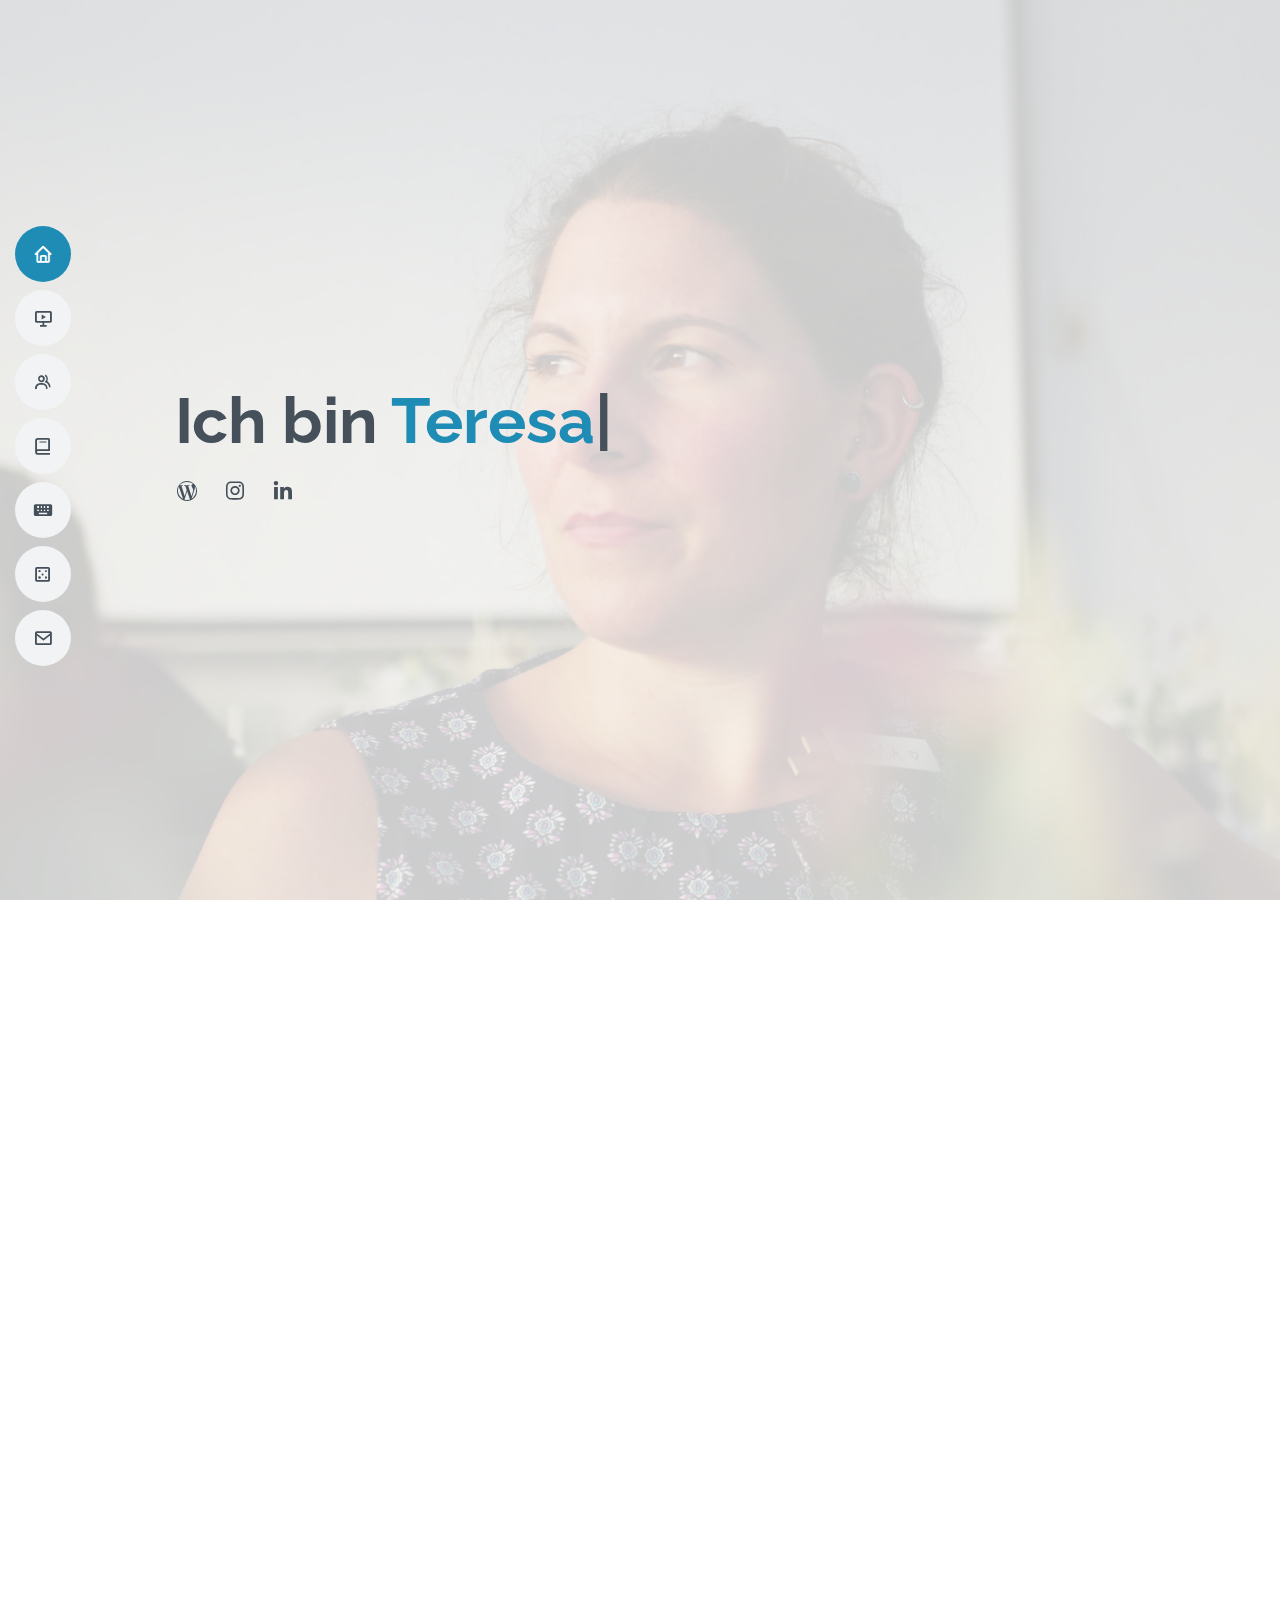
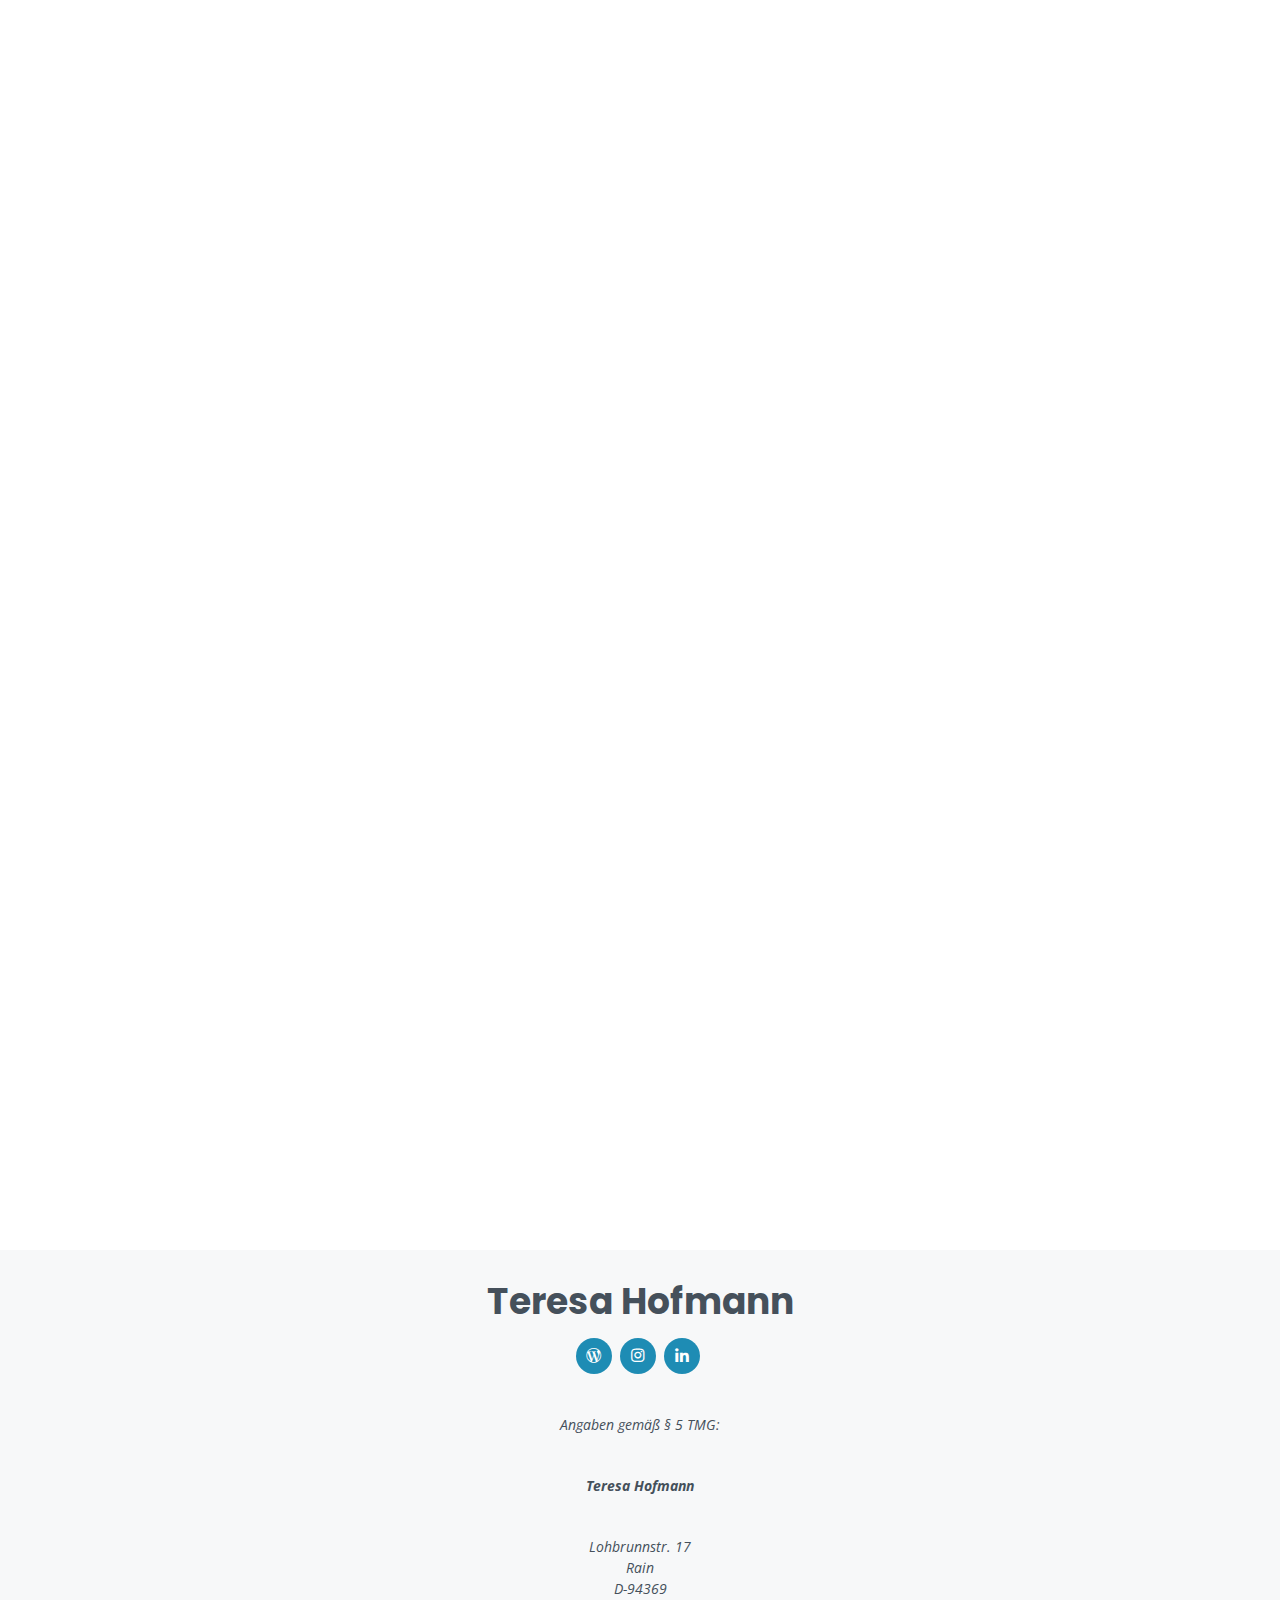
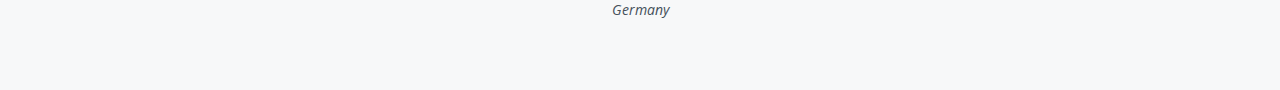
<file: src/index.html>
<!DOCTYPE html>
<html lang="de">

<head>
    <title>Teresa Hofmann</title>

    <meta charset="utf-8">
    <meta http-equiv="Content-Type" content="text/html; charset=utf-8"/>
    <meta name="viewport" content="width=device-width, initial-scale=1.0">
    <meta content="Teresa Hofmann - Portfolio" name="descriptions">
    <meta content="Teresa, Hofmann, Portfolio" name="keywords">

    <link href="assets/img/favicon.png" rel="icon">
    <link href="assets/img/apple-touch-icon.png" rel="apple-touch-icon">
    <link
            href="https://fonts.googleapis.com/css?family=Open+Sans:300,300i,400,400i,600,600i,700,700i|Raleway:300,300i,400,400i,500,500i,600,600i,700,700i|Poppins:300,300i,400,400i,500,500i,600,600i,700,700i"
            rel="stylesheet">
    <link href="assets/vendor/bootstrap/css/bootstrap.min.css" rel="stylesheet">
    <link href="assets/vendor/icofont/icofont.min.css" rel="stylesheet">
    <link href="assets/vendor/boxicons/css/boxicons.min.css" rel="stylesheet">
    <link href="assets/vendor/aos/aos.css" rel="stylesheet">
    <link href="assets/css/style.css" rel="stylesheet">
    <script async defer data-domain="teresa-hofmann.org" src="https://plausible.io/js/plausible.outbound-links.js"></script>
</head>

<body>
<button type="button" class="mobile-nav-toggle d-xl-none"><i class="icofont-navigation-menu"></i></button>
<header id="header" class="d-flex flex-column justify-content-center">
    <nav class="nav-menu">
        <ul>
            <li class="active"><a href="#hero"><i class="bx bx-home"></i> <span>Ich bin</span></a></li>
            <li><a href="#pr-expert"><i class="bx bx-slideshow"></i> <span>PR Expertin</span></a></li>
            <li><a href="#coaching"><i class="bx bx-group"></i> <span>Coach</span></a></li>
            <li><a href="#author"><i class="bx bx-book"></i> <span>Autorin</span></a></li>
            <li><a href="#blogger"><i class="bx bxs-keyboard"></i> <span>Bloggerin</span></a></li>
            <li><a href="#thinker"><i class="bx bx-dice-5"></i> <span>Freigeist</span></a></li>
            <li><a href="#contact"><i class="bx bx-envelope"></i> <span>Erreichbar</span></a></li>
        </ul>
    </nav>
</header>

<section id="hero" class="d-flex flex-column justify-content-center">
    <div class="container" data-aos="zoom-in" data-aos-delay="100">
        <h1>Ich bin <span class="typed typed-highlight"
                          data-typed-items="Teresa,Coach,Freigeist,PR Expertin,Autorin,Bloggerin"></span></h1>
        <div class="social-links">
            <a href="https://heimatbrief.wordpress.com" class="wordpress"><i class="bx bxl-wordpress"></i></a>
            <a href="https://www.instagram.com/heimatbrief/" class="instagram"><i class="bx bxl-instagram"></i></a>
            <a href="https://www.linkedin.com/in/teresa-hofmann-b968745b/" class="linkedin"><i
                    class="bx bxl-linkedin"></i></a>
        </div>
    </div>
</section>

<main id="main">
    <!-- ======= PR Expert Section ======= -->
    <section id="pr-expert" class="pr-expert">
        <div class="container" data-aos="fade-up">
            <div class="section-title">
                <h2>PR Expertin</h2>
                <h5>
                    Angefangen in 2011 kann ich mittlerweile auf zehn Jahre Berufserfahrung in der PR und
                    Öffentlichkeitsarbeit zurückblicken.
                    Geprägt durch hands-on Mentalität in einer mittelständischen Agentur konnte ich verschiedenste
                    Eindrücke gewinnen und mehrere Sparten kennenlernen.
                    Dabei habe ich bereits mit Hotels sowie ganzen Destinationen zusammengearbeitet und versuche dabei
                    immer, kreative und dennoch praktikable Lösungen zu erarbeiten.
                </h5>
            </div>
            <div class="row">
                <div class="col-lg-4 col-md-6 d-flex align-items-stretch" data-aos="zoom-in" data-aos-delay="100">
                    <div class="icon-box iconbox-teal">
                        <div class="icon">
                            <svg width="100" height="100" viewBox="0 0 600 600" xmlns="http://www.w3.org/2000/svg">
                                <path stroke="none" stroke-width="0" fill="#f5f5f5"
                                      d="M300,521.0016835830174C376.1290562159157,517.8887921683347,466.0731472004068,529.7835943286574,510.70327084640275,468.03025145048787C554.3714126377745,407.6079735673963,508.03601936045806,328.9844924480964,491.2728898941984,256.3432110539036C474.5976632858925,184.082847569629,479.9380746630129,96.60480741107993,416.23090153303,58.64404602377083C348.86323505073057,18.502131276798302,261.93793281208167,40.57373210992963,193.5410806939664,78.93577620505333C130.42746243093433,114.334589627462,98.30271207620316,179.96522072025542,76.75703585869454,249.04625023123273C51.97151888228291,328.5150500222984,13.704378332031375,421.85034740162234,66.52175969318436,486.19268352777647C119.04800174914682,550.1803526380478,217.28368757567262,524.383925680826,300,521.0016835830174">
                                </path>
                            </svg>
                            <i class="bx bxs-keyboard"></i>
                        </div>
                        <h4>Online Kommunikation / Social Media</h4>
                        <p>
                            Ich unterstütze Sie gerne mit meinem Erfahrungsschatz bei Konzeption, Kampagnenentwicklung,
                            Social Media und Contententwicklung
                        </p>
                    </div>
                </div>

                <div class="col-lg-4 col-md-6 d-flex align-items-stretch mt-4 mt-md-0" data-aos="zoom-in"
                     data-aos-delay="200">
                    <div class="icon-box iconbox-yellow">
                        <div class="icon">
                            <svg width="100" height="100" viewBox="0 0 600 600" xmlns="http://www.w3.org/2000/svg">
                                <path stroke="none" stroke-width="0" fill="#f5f5f5"
                                      d="M300,582.0697525312426C382.5290701553225,586.8405444964366,449.9789794690241,525.3245884688669,502.5850820975895,461.55621195738473C556.606425686781,396.0723002908107,615.8543463187945,314.28637112970534,586.6730223649479,234.56875336149918C558.9533121215079,158.8439757836574,454.9685369536778,164.00468322053177,381.49747125262974,130.76875717737553C312.15926192815925,99.40240125094834,248.97055460311594,18.661163978235184,179.8680185752513,50.54337015887873C110.5421016452524,82.52863877960104,119.82277516462835,180.83849132639028,109.12597500060166,256.43424936330496C100.08760227029461,320.3096726198365,92.17705696193138,384.0621239912766,124.79988738764834,439.7174275375508C164.83382741302287,508.01625554203684,220.96474134820875,577.5009287672846,300,582.0697525312426">
                                </path>
                            </svg>
                            <i class="bx bx-chat"></i>
                        </div>
                        <h4>PR / Presse- und Öffentlichkeitsarbeit</h4>
                        <p>
                            Durch meine langjährige Erfahrung kann ich auf ein weitreichendes Netzwerk zu den Themen
                            Pressemeldungen, Medienkooperationen, Social Media sowie Pressereisen zurückgreifen, um Sie
                            bei der Umsetzung Ihrer Ziele voranzubringen
                        </p>
                    </div>
                </div>

                <div class="col-lg-4 col-md-6 d-flex align-items-stretch mt-4 mt-lg-0" data-aos="zoom-in"
                     data-aos-delay="300">
                    <div class="icon-box iconbox-red">
                        <div class="icon">
                            <svg width="100" height="100" viewBox="0 0 600 600" xmlns="http://www.w3.org/2000/svg">
                                <path stroke="none" stroke-width="0" fill="#f5f5f5"
                                      d="M300,541.5067337569781C382.14930387511276,545.0595476570109,479.8736841581634,548.3450877840088,526.4010558755058,480.5488172755941C571.5218469581645,414.80211281144784,517.5187510058486,332.0715597781072,496.52539010469104,255.14436215662573C477.37192572678356,184.95920475031193,473.57363656557914,105.61284051026155,413.0603344069578,65.22779650032875C343.27470386102294,18.654635553484475,251.2091493199835,5.337323636656869,175.0934190732945,40.62881213300186C97.87086631185822,76.43348514350839,51.98124368387456,156.15599469081315,36.44837278890362,239.84606092416172C21.716077023791087,319.22268207091537,43.775223500013084,401.1760424656574,96.891909868211,461.97329694683043C147.22146801428983,519.5804099606455,223.5754009179313,538.201503339737,300,541.5067337569781">
                                </path>
                            </svg>
                            <i class="bx bxs-calendar"></i>
                        </div>
                        <h4>Events</h4>
                        <p>
                            Mein Portfolio umfasst Strategiemeetings, Workshops, Messen, Roadshows, sowie
                            Pressereisen &dash; angepasst und abgestimmt auf die jeweiligen Anforderungen
                        </p>
                    </div>
                </div>
            </div>
        </div>
    </section>

    <!-- ======= Coach Section ======= -->
    <section id="coaching" class="coaching">
        <div class="container" data-aos="fade-up">

            <div class="section-title">
                <h2>Coach</h2>
                <h5>
                    Als zertifizierte Beraterin zu interner Kommunikation und Change liebe ich die Herausforderung.
                    Kommunikation ist ein mächtiges Werkzeug, wenn es darum geht, ein gemeinsames Ziel zu verfolgen.
                    Gerade in Zeiten des Umbruchs ist sie der Schlüssel, um Unmut zu vermeiden und Lust auf Veränderung
                    zu wecken!
                </h5>
            </div>

            <div class="row">
                <div class="col-lg-4 col-md-6 d-flex align-items-stretch" data-aos="zoom-in" data-aos-delay="100">
                    <div class="icon-box iconbox-blue">
                        <div class="icon">
                            <svg width="100" height="100" viewBox="0 0 600 600" xmlns="http://www.w3.org/2000/svg">
                                <path stroke="none" stroke-width="0" fill="#f5f5f5"
                                      d="M300,521.0016835830174C376.1290562159157,517.8887921683347,466.0731472004068,529.7835943286574,510.70327084640275,468.03025145048787C554.3714126377745,407.6079735673963,508.03601936045806,328.9844924480964,491.2728898941984,256.3432110539036C474.5976632858925,184.082847569629,479.9380746630129,96.60480741107993,416.23090153303,58.64404602377083C348.86323505073057,18.502131276798302,261.93793281208167,40.57373210992963,193.5410806939664,78.93577620505333C130.42746243093433,114.334589627462,98.30271207620316,179.96522072025542,76.75703585869454,249.04625023123273C51.97151888228291,328.5150500222984,13.704378332031375,421.85034740162234,66.52175969318436,486.19268352777647C119.04800174914682,550.1803526380478,217.28368757567262,524.383925680826,300,521.0016835830174">
                                </path>
                            </svg>
                            <i class="bx bx-edit-alt"></i>
                        </div>
                        <h4>Entwicklung und Konzeption</h4>
                        <p>Ich unterstütze Sie bei der Ausrichtung Ihrer Unternehmenskultur sowie der Erarbeitung
                            klarer Konzepte für interne Kommunikation</p>
                    </div>
                </div>

                <div class="col-lg-4 col-md-6 d-flex align-items-stretch mt-4 mt-md-0" data-aos="zoom-in"
                     data-aos-delay="200">
                    <div class="icon-box iconbox-orange ">
                        <div class="icon">
                            <svg width="100" height="100" viewBox="0 0 600 600" xmlns="http://www.w3.org/2000/svg">
                                <path stroke="none" stroke-width="0" fill="#f5f5f5"
                                      d="M300,582.0697525312426C382.5290701553225,586.8405444964366,449.9789794690241,525.3245884688669,502.5850820975895,461.55621195738473C556.606425686781,396.0723002908107,615.8543463187945,314.28637112970534,586.6730223649479,234.56875336149918C558.9533121215079,158.8439757836574,454.9685369536778,164.00468322053177,381.49747125262974,130.76875717737553C312.15926192815925,99.40240125094834,248.97055460311594,18.661163978235184,179.8680185752513,50.54337015887873C110.5421016452524,82.52863877960104,119.82277516462835,180.83849132639028,109.12597500060166,256.43424936330496C100.08760227029461,320.3096726198365,92.17705696193138,384.0621239912766,124.79988738764834,439.7174275375508C164.83382741302287,508.01625554203684,220.96474134820875,577.5009287672846,300,582.0697525312426">
                                </path>
                            </svg>
                            <i class="bx bx-chat"></i>
                        </div>
                        <h4>Change Management</h4>
                        <p>Veränderung braucht Kommunikation. Ich begleite Ihren Change Prozess mit einem systemischen
                            Ansatz über alle Unternehmensbereiche hinweg</p>
                    </div>
                </div>

                <div class="col-lg-4 col-md-6 d-flex align-items-stretch mt-4 mt-lg-0" data-aos="zoom-in"
                     data-aos-delay="300">
                    <div class="icon-box iconbox-pink">
                        <div class="icon">
                            <svg width="100" height="100" viewBox="0 0 600 600" xmlns="http://www.w3.org/2000/svg">
                                <path stroke="none" stroke-width="0" fill="#f5f5f5"
                                      d="M300,541.5067337569781C382.14930387511276,545.0595476570109,479.8736841581634,548.3450877840088,526.4010558755058,480.5488172755941C571.5218469581645,414.80211281144784,517.5187510058486,332.0715597781072,496.52539010469104,255.14436215662573C477.37192572678356,184.95920475031193,473.57363656557914,105.61284051026155,413.0603344069578,65.22779650032875C343.27470386102294,18.654635553484475,251.2091493199835,5.337323636656869,175.0934190732945,40.62881213300186C97.87086631185822,76.43348514350839,51.98124368387456,156.15599469081315,36.44837278890362,239.84606092416172C21.716077023791087,319.22268207091537,43.775223500013084,401.1760424656574,96.891909868211,461.97329694683043C147.22146801428983,519.5804099606455,223.5754009179313,538.201503339737,300,541.5067337569781">
                                </path>
                            </svg>
                            <i class="bx bxs-wrench"></i>
                        </div>
                        <h4>Werkzeuge und Tools</h4>
                        <p>Mit Know-How und Best-Practices bringen wir Ihre verschiedenen Medienkanäle in Einklang und
                            machen sie fit für digitale Kommunikation</p>
                    </div>
                </div>
            </div>
        </div>
    </section>

    <!-- ======= Autor Section ======= -->
    <section id="author" class="about">
        <div class="container" data-aos="fade-up">

            <div class="section-title">
                <h2>Autorin</h2>
                <h5>
                    Das Schreiben ist seit jeher meine Leidenschaft. Zettel und Stift sind stets meine Begleiter und
                    helfen
                    mir, manch skurrile Alltagssituation festzuhalten.
                    Neben den Entdeckungen meines Alltags gehören aber auch Kinder- und Kurzgeschichten sowie
                    Romanprojekte zu
                    meinem Repertoire.
                </h5>
                <a href="https://zukunftschreiben.org"><i class="bx bx-book"></i></a>
            </div>
        </div>
    </section>

    <!-- ======= Blogger Section ======= -->
    <section id="blogger" class="facts">
        <div class="container" data-aos="fade-up">
            <div class="section-title">
                <h2>Bloggerin</h2>
                <h5>
                    Gedanken aufzuschreiben hilft uns dabei, sie zu sortieren.
                    Besonders auf Reisen lassen sich so neue Eindrücke konservieren, aber auch der Alltag ist es wert,
                    ihn festzuhalten.
                </h5>
                <p><cite>“Die meisten reisen nur, um wieder heimzukommen.”</cite> ― Michel de Montaigne</p>
                <a href="https://heimatbrief.wordpress.com/"><i class="bx bxl-wordpress"></i></a>
            </div>
        </div>
    </section>

    <!-- ======= Freigeist Section ======= -->
    <section id="thinker" class="skills section-bg">
        <div class="container" data-aos="fade-up">
            <div class="section-title">
                <h2>Freigeist</h2>
                <h5>
                    Neues ausprobieren, aus dem Raster fallen, unkonventionell sein &dash;
                    all das drücke ich zusammen mit meiner besten Freundin seit Kindestagen unter dem Motto <cite>"Lamalo
                    - Warum nicht?"</cite> aus
                </h5>
                <p><cite>“To live will be an awfully big adventure.”</cite> ― J.M. Barrie, Peter Pan</p>
                <a href="https://www.facebook.com/my.lamalo"><i class="bx bxl-facebook"></i></a>
                <a href="https://www.instagram.com/my.lamalo"><i class="bx bxl-instagram"></i></a>
            </div>
            <div class="d-flex justify-content-center">
                <blockquote class="instagram-media" data-instgrm-captioned
                            data-instgrm-permalink="https://www.instagram.com/p/CCJNls4C5HN/?utm_source=ig_embed&amp;utm_campaign=loading"
                            data-instgrm-version="12"
                            style=" background:#FFF; border:0; border-radius:3px; box-shadow:0 0 1px 0 rgba(0,0,0,0.5),0 1px 10px 0 rgba(0,0,0,0.15); margin: 1px; max-width:540px; min-width:326px; padding:0; width:99.375%; width:-webkit-calc(100% - 2px); width:calc(100% - 2px);">
                    <div style="padding:16px;"><a
                            href="https://www.instagram.com/p/CCJNls4C5HN/?utm_source=ig_embed&amp;utm_campaign=loading"
                            style=" background:#FFFFFF; line-height:0; padding:0 0; text-align:center; text-decoration:none; width:100%;"
                            target="_blank">
                        <div style=" display: flex; flex-direction: row; align-items: center;">
                            <div
                                    style="background-color: #F4F4F4; border-radius: 50%; flex-grow: 0; height: 40px; margin-right: 14px; width: 40px;">
                            </div>
                            <div style="display: flex; flex-direction: column; flex-grow: 1; justify-content: center;">
                                <div
                                        style=" background-color: #F4F4F4; border-radius: 4px; flex-grow: 0; height: 14px; margin-bottom: 6px; width: 100px;">
                                </div>
                                <div
                                        style=" background-color: #F4F4F4; border-radius: 4px; flex-grow: 0; height: 14px; width: 60px;">
                                </div>
                            </div>
                        </div>
                        <div style="padding: 19% 0;"></div>
                        <div style="display:block; height:50px; margin:0 auto 12px; width:50px;">
                            <svg width="50px"
                                 height="50px" viewBox="0 0 60 60" version="1.1" xmlns="https://www.w3.org/2000/svg"
                            >
                                <g stroke="none" stroke-width="1" fill="none" fill-rule="evenodd">
                                    <g transform="translate(-511.000000, -20.000000)" fill="#000000">
                                        <g>
                                            <path
                                                    d="M556.869,30.41 C554.814,30.41 553.148,32.076 553.148,34.131 C553.148,36.186 554.814,37.852 556.869,37.852 C558.924,37.852 560.59,36.186 560.59,34.131 C560.59,32.076 558.924,30.41 556.869,30.41 M541,60.657 C535.114,60.657 530.342,55.887 530.342,50 C530.342,44.114 535.114,39.342 541,39.342 C546.887,39.342 551.658,44.114 551.658,50 C551.658,55.887 546.887,60.657 541,60.657 M541,33.886 C532.1,33.886 524.886,41.1 524.886,50 C524.886,58.899 532.1,66.113 541,66.113 C549.9,66.113 557.115,58.899 557.115,50 C557.115,41.1 549.9,33.886 541,33.886 M565.378,62.101 C565.244,65.022 564.756,66.606 564.346,67.663 C563.803,69.06 563.154,70.057 562.106,71.106 C561.058,72.155 560.06,72.803 558.662,73.347 C557.607,73.757 556.021,74.244 553.102,74.378 C549.944,74.521 548.997,74.552 541,74.552 C533.003,74.552 532.056,74.521 528.898,74.378 C525.979,74.244 524.393,73.757 523.338,73.347 C521.94,72.803 520.942,72.155 519.894,71.106 C518.846,70.057 518.197,69.06 517.654,67.663 C517.244,66.606 516.755,65.022 516.623,62.101 C516.479,58.943 516.448,57.996 516.448,50 C516.448,42.003 516.479,41.056 516.623,37.899 C516.755,34.978 517.244,33.391 517.654,32.338 C518.197,30.938 518.846,29.942 519.894,28.894 C520.942,27.846 521.94,27.196 523.338,26.654 C524.393,26.244 525.979,25.756 528.898,25.623 C532.057,25.479 533.004,25.448 541,25.448 C548.997,25.448 549.943,25.479 553.102,25.623 C556.021,25.756 557.607,26.244 558.662,26.654 C560.06,27.196 561.058,27.846 562.106,28.894 C563.154,29.942 563.803,30.938 564.346,32.338 C564.756,33.391 565.244,34.978 565.378,37.899 C565.522,41.056 565.552,42.003 565.552,50 C565.552,57.996 565.522,58.943 565.378,62.101 M570.82,37.631 C570.674,34.438 570.167,32.258 569.425,30.349 C568.659,28.377 567.633,26.702 565.965,25.035 C564.297,23.368 562.623,22.342 560.652,21.575 C558.743,20.834 556.562,20.326 553.369,20.18 C550.169,20.033 549.148,20 541,20 C532.853,20 531.831,20.033 528.631,20.18 C525.438,20.326 523.257,20.834 521.349,21.575 C519.376,22.342 517.703,23.368 516.035,25.035 C514.368,26.702 513.342,28.377 512.574,30.349 C511.834,32.258 511.326,34.438 511.181,37.631 C511.035,40.831 511,41.851 511,50 C511,58.147 511.035,59.17 511.181,62.369 C511.326,65.562 511.834,67.743 512.574,69.651 C513.342,71.625 514.368,73.296 516.035,74.965 C517.703,76.634 519.376,77.658 521.349,78.425 C523.257,79.167 525.438,79.673 528.631,79.82 C531.831,79.965 532.853,80.001 541,80.001 C549.148,80.001 550.169,79.965 553.369,79.82 C556.562,79.673 558.743,79.167 560.652,78.425 C562.623,77.658 564.297,76.634 565.965,74.965 C567.633,73.296 568.659,71.625 569.425,69.651 C570.167,67.743 570.674,65.562 570.82,62.369 C570.966,59.17 571,58.147 571,50 C571,41.851 570.966,40.831 570.82,37.631">
                                            </path>
                                        </g>
                                    </g>
                                </g>
                            </svg>
                        </div>
                        <div style="padding-top: 8px;">
                            <div
                                    style=" color:#3897f0; font-family:Arial,sans-serif; font-size:14px; font-style:normal; font-weight:550; line-height:18px;">
                                View this post on Instagram
                            </div>
                        </div>
                        <div style="padding: 12.5% 0;"></div>
                        <div style="display: flex; flex-direction: row; margin-bottom: 14px; align-items: center;">
                            <div>
                                <div
                                        style="background-color: #F4F4F4; border-radius: 50%; height: 12.5px; width: 12.5px; transform: translateX(0px) translateY(7px);">
                                </div>
                                <div
                                        style="background-color: #F4F4F4; height: 12.5px; transform: rotate(-45deg) translateX(3px) translateY(1px); width: 12.5px; flex-grow: 0; margin-right: 14px; margin-left: 2px;">
                                </div>
                                <div
                                        style="background-color: #F4F4F4; border-radius: 50%; height: 12.5px; width: 12.5px; transform: translateX(9px) translateY(-18px);">
                                </div>
                            </div>
                            <div style="margin-left: 8px;">
                                <div
                                        style=" background-color: #F4F4F4; border-radius: 50%; flex-grow: 0; height: 20px; width: 20px;">
                                </div>
                                <div
                                        style=" width: 0; height: 0; border-top: 2px solid transparent; border-left: 6px solid #f4f4f4; border-bottom: 2px solid transparent; transform: translateX(16px) translateY(-4px) rotate(30deg)">
                                </div>
                            </div>
                            <div style="margin-left: auto;">
                                <div
                                        style=" width: 0px; border-top: 8px solid #F4F4F4; border-right: 8px solid transparent; transform: translateY(16px);">
                                </div>
                                <div
                                        style=" background-color: #F4F4F4; flex-grow: 0; height: 12px; width: 16px; transform: translateY(-4px);">
                                </div>
                                <div
                                        style=" width: 0; height: 0; border-top: 8px solid #F4F4F4; border-left: 8px solid transparent; transform: translateY(-4px) translateX(8px);">
                                </div>
                            </div>
                        </div>
                    </a>
                        <p style=" margin:8px 0 0 0; padding:0 4px;"><a
                                href="https://www.instagram.com/p/CCJNls4C5HN/?utm_source=ig_embed&amp;utm_campaign=loading"
                                style=" color:#000; font-family:Arial,sans-serif; font-size:14px; font-style:normal; font-weight:normal; line-height:17px; text-decoration:none; word-wrap:break-word;"
                                target="_blank">Alles begann mit einer ungewöhnlichen Idee zu einer Reise. Mit im
                            Gepäck: wenig Plan
                            und ein Stapel Karten. #mylamalo #adventurewecome #challange #slowtravel #oneshot
                            #pfiadealltag</a>
                        </p>
                        <p
                                style=" color:#c9c8cd; font-family:Arial,sans-serif; font-size:14px; line-height:17px; margin-bottom:0; margin-top:8px; overflow:hidden; padding:8px 0 7px; text-align:center; text-overflow:ellipsis; white-space:nowrap;">
                            A post shared by <a
                                href="https://www.instagram.com/my.lamalo/?utm_source=ig_embed&amp;utm_campaign=loading"
                                style=" color:#c9c8cd; font-family:Arial,sans-serif; font-size:14px; font-style:normal; font-weight:normal; line-height:17px;"
                                target="_blank"> Lamalo</a> (@my.lamalo) on
                            <time
                                    style=" font-family:Arial,sans-serif; font-size:14px; line-height:17px;"
                                    datetime="2020-07-02T15:00:10+00:00">Jul 2, 2020 at 8:00am PDT
                            </time>
                        </p>
                    </div>
                </blockquote>
                <script async src="//www.instagram.com/embed.js"></script>
            </div>
        </div>
    </section>

    <!-- ======= Contact Section ======= -->
    <section id="contact" class="contact">
        <div class="container" data-aos="fade-up">
            <div class="section-title">
                <h2>Erreichbar</h2>
            </div>
            <div class="d-flex justify-content-center">
                <div class="col-lg-4">
                    <div class="info">
                        <div class="address">
                            <i class="icofont-google-map"></i>
                            <h4>Adresse:</h4>
                            <p>Lohbrunnstr. 17, 94369 Rain</p>
                        </div>

                        <div class="email">
                            <i class="icofont-envelope"></i>
                            <h4>Email:</h4>
                            <p>kontakt@teresa-hofmann.org</p>
                        </div>
                    </div>
                </div>
            </div>
        </div>
    </section>
</main>
<!-- ======= Footer ======= -->
<footer id="footer">
    <div class="container">
        <h3>Teresa Hofmann</h3>
        <div class="social-links">
            <a href="https://heimatbrief.com" class="wordpress"><i class="bx bxl-wordpress"></i></a>
            <a href="https://www.instagram.com/heimatbrief/" class="instagram"><i class="bx bxl-instagram"></i></a>
            <a href="https://www.linkedin.com/in/teresa-hofmann-b968745b/" class="linkedin"><i
                    class="bx bxl-linkedin"></i></a>
        </div>
        <div>
            <p>
                Angaben gemäß § 5 TMG:
            </p>
            <p>
                <b>Teresa Hofmann</b>
            </p>
            <p>
                Lohbrunnstr. 17<br/>
                Rain<br/>
                D-94369<br/>
                Germany
        </div>
    </div>
</footer>

<a href="#" class="back-to-top"><i class="bx bx-up-arrow-alt"></i></a>
<div id="preloader"></div>

<!-- Vendor JS Files -->
<script src="assets/vendor/jquery/jquery.min.js"></script>
<script src="assets/vendor/bootstrap/js/bootstrap.bundle.min.js"></script>
<script src="assets/vendor/jquery.easing/jquery.easing.min.js"></script>
<script src="assets/vendor/typed.js/typed.min.js"></script>
<script src="assets/vendor/aos/aos.js"></script>

<!-- Template Main JS File -->
<script src="assets/js/main.js"></script>
</body>
</html>
</file>
<file: src/assets/css/style.css>
/**
* Template Name: MyResume - v2.1.0
* Template URL: https://bootstrapmade.com/free-html-bootstrap-template-my-resume/
* Author: BootstrapMade.com
* License: https://bootstrapmade.com/license/
*/

/*--------------------------------------------------------------
# General
--------------------------------------------------------------*/
body {
  font-family: "Open Sans", sans-serif;
  color: #272829;
}

a {
  color: #1e8cb4;
}

a:hover {
  color: #067ded;
  text-decoration: none;
}

h1, h2, h3, h4, h5, h6 {
  font-family: "Raleway", sans-serif;
}

/*--------------------------------------------------------------
# Back to top button
--------------------------------------------------------------*/
.back-to-top {
  position: fixed;
  display: none;
  width: 40px;
  height: 40px;
  border-radius: 50px;
  right: 15px;
  bottom: 15px;
  background: #1e8cb4;
  color: #fff;
  transition: display 0.5s ease-in-out;
  z-index: 99999;
}

.back-to-top i {
  font-size: 24px;
  position: absolute;
  top: 7px;
  left: 8px;
}

.back-to-top:hover {
  color: #fff;
  background: #0678e3;
  transition: background 0.2s ease-in-out;
}

/*--------------------------------------------------------------
# Preloader
--------------------------------------------------------------*/
#preloader {
  position: fixed;
  top: 0;
  left: 0;
  right: 0;
  bottom: 0;
  z-index: 9999;
  overflow: hidden;
  background: #fff;
}

#preloader:before {
  content: "";
  position: fixed;
  top: calc(50% - 30px);
  left: calc(50% - 30px);
  border: 6px solid #1e8cb4;
  border-top-color: #fff;
  border-bottom-color: #fff;
  border-radius: 50%;
  width: 60px;
  height: 60px;
  -webkit-animation: animate-preloader 1s linear infinite;
  animation: animate-preloader 1s linear infinite;
}

@-webkit-keyframes animate-preloader {
  0% {
    transform: rotate(0deg);
  }
  100% {
    transform: rotate(360deg);
  }
}

@keyframes animate-preloader {
  0% {
    transform: rotate(0deg);
  }
  100% {
    transform: rotate(360deg);
  }
}

/*--------------------------------------------------------------
# Disable aos animation delay on mobile devices
--------------------------------------------------------------*/
@media screen and (max-width: 768px) {
  [data-aos-delay] {
    transition-delay: 0 !important;
  }
}

/*--------------------------------------------------------------
# Header
--------------------------------------------------------------*/
#header {
  position: fixed;
  top: 0;
  left: 0;
  bottom: 0;
  z-index: 9997;
  transition: all 0.5s;
  padding: 15px;
  overflow-y: auto;
}

@media (max-width: 992px) {
  #header {
    width: 300px;
    background: #fff;
    border-right: 1px solid #e6e9ec;
    left: -300px;
  }
}

@media (min-width: 992px) {
  #main {
    margin-left: 100px;
  }
}

/*--------------------------------------------------------------
# Navigation Menu
--------------------------------------------------------------*/
/* Desktop Navigation */
.nav-menu * {
  margin: 0;
  padding: 0;
  list-style: none;
}

.nav-menu > ul > li {
  position: relative;
  white-space: nowrap;
}

.nav-menu a {
  display: flex;
  align-items: center;
  color: #45505b;
  padding: 10px 18px;
  margin-bottom: 8px;
  transition: 0.3s;
  font-size: 15px;
  border-radius: 50px;
  background: #f2f3f5;
  height: 56px;
  width: 100%;
  overflow: hidden;
  transition: 0.3s;
}

.nav-menu a i {
  font-size: 20px;
}

.nav-menu a span {
  padding: 0 5px 0 7px;
  color: #45505b;
}

@media (min-width: 992px) {
  .nav-menu a {
    width: 56px;
  }
  .nav-menu a span {
    display: none;
    color: #fff;
  }
}

.nav-menu a:hover, .nav-menu .active > a, .nav-menu li:hover > a {
  color: #fff;
  background: #1e8cb4;
}

.nav-menu a:hover span, .nav-menu .active > a span, .nav-menu li:hover > a span {
  color: #fff;
}

.nav-menu a:hover, .nav-menu li:hover > a {
  width: 100%;
  color: #fff;
}

.nav-menu a:hover span, .nav-menu li:hover > a span {
  display: block;
}

/* Mobile Navigation */
.mobile-nav-toggle {
  position: fixed;
  right: 15px;
  top: 15px;
  z-index: 9998;
  border: 0;
  background: none;
  font-size: 24px;
  transition: all 0.4s;
  outline: none !important;
  line-height: 1;
  cursor: pointer;
  text-align: right;
}

.mobile-nav-toggle i {
  color: #45505b;
}

.mobile-nav-active {
  overflow: hidden;
}

.mobile-nav-active #header {
  left: 0;
}

.mobile-nav-active .mobile-nav-toggle i {
  color: #1e8cb4;
}

/*--------------------------------------------------------------
# Hero Section
--------------------------------------------------------------*/
#hero {
  width: 100%;
  height: 100vh;
  background: url("../img/hero-bg.jpg") top center no-repeat;
  background-size: cover;
  position: relative;
}

@media (min-width: 992px) {
  #hero {
    padding-left: 160px;
  }
}

#hero:before {
  content: "";
  background: rgba(255, 255, 255, 0.8);
  position: absolute;
  bottom: 0;
  top: 0;
  left: 0;
  right: 0;
}

#hero h1 {
  margin: 0;
  font-size: 64px;
  font-weight: 700;
  line-height: 56px;
  color: #45505b;
}

#hero p {
  color: #45505b;
  margin: 15px 0 0 0;
  font-size: 26px;
  font-family: "Poppins", sans-serif;
}

#hero p span {
  color: #1e8cb4;
  letter-spacing: 1px;
}

#hero .social-links {
  margin-top: 30px;
}

#hero .social-links a {
  font-size: 24px;
  display: inline-block;
  color: #45505b;
  line-height: 1;
  margin-right: 20px;
  transition: 0.3s;
}

#hero .social-links a:hover {
  color: #1e8cb4;
}

@media (max-width: 992px) {
  #hero {
    text-align: center;
  }
  #hero h1 {
    font-size: 32px;
    line-height: 36px;
  }
  #hero p {
    margin-top: 10px;
    font-size: 20px;
    line-height: 24px;
  }
}

.typed-highlight {
  color: #1e8cb4;
}

/*--------------------------------------------------------------
# Sections General
--------------------------------------------------------------*/
section {
  padding: 60px 0;
  overflow: hidden;
}

.section-title {
  text-align: center;
  padding-bottom: 30px;
}

.section-title h2 {
  font-size: 32px;
  font-weight: bold;
  text-transform: uppercase;
  margin-bottom: 20px;
  padding-bottom: 20px;
  position: relative;
  color: #45505b;
}

.section-title h2::before {
  content: '';
  position: absolute;
  display: block;
  width: 120px;
  height: 1px;
  background: #ddd;
  bottom: 1px;
  left: calc(50% - 60px);
}

.section-title h2::after {
  content: '';
  position: absolute;
  display: block;
  width: 40px;
  height: 3px;
  background: #1e8cb4;
  bottom: 0;
  left: calc(50% - 20px);
}

.section-title p {
  margin-bottom: 0;
}

/*--------------------------------------------------------------
# About
--------------------------------------------------------------*/
.about .content h3 {
  font-weight: 700;
  font-size: 26px;
  color: #728394;
}

.about .content ul {
  list-style: none;
  padding: 0;
}

.about .content ul li {
  padding-bottom: 10px;
}

.about .content ul i {
  font-size: 20px;
  padding-right: 2px;
  color: #1e8cb4;
}

.about .content p:last-child {
  margin-bottom: 0;
}

/*--------------------------------------------------------------
# Coaching
--------------------------------------------------------------*/
.coaching .icon-box {
  text-align: center;
  padding: 70px 20px 80px 20px;
  transition: all ease-in-out 0.3s;
  background: #fff;
  box-shadow: 0 5px 90px 0 rgba(110, 123, 131, 0.05);
}

.coaching .icon-box .icon {
  margin: 0 auto;
  width: 100px;
  height: 100px;
  display: flex;
  align-items: center;
  justify-content: center;
  transition: ease-in-out 0.3s;
  position: relative;
}

.coaching .icon-box .icon i {
  font-size: 36px;
  transition: 0.5s;
  position: relative;
}

.coaching .icon-box .icon svg {
  position: absolute;
  top: 0;
  left: 0;
}

.coaching .icon-box .icon svg path {
  transition: 0.5s;
  fill: #f5f5f5;
}

.coaching .icon-box h4 {
  font-weight: 600;
  margin: 10px 0 15px 0;
  font-size: 22px;
}

.coaching .icon-box h4 a {
  color: #45505b;
  transition: ease-in-out 0.3s;
}

.coaching .icon-box p {
  line-height: 24px;
  font-size: 14px;
  margin-bottom: 0;
}

.coaching .icon-box:hover {
  border-color: #fff;
  box-shadow: 0px 0 35px 0 rgba(0, 0, 0, 0.08);
}

.coaching .iconbox-blue i {
  color: #47aeff;
}

.coaching .iconbox-blue:hover .icon i {
  color: #fff;
}

.coaching .iconbox-blue:hover .icon path {
  fill: #47aeff;
}

.coaching .iconbox-orange i {
  color: #ffa76e;
}

.coaching .iconbox-orange:hover .icon i {
  color: #fff;
}

.coaching .iconbox-orange:hover .icon path {
  fill: #ffa76e;
}

.coaching .iconbox-pink i {
  color: #e80368;
}

.coaching .iconbox-pink:hover .icon i {
  color: #fff;
}

.coaching .iconbox-pink:hover .icon path {
  fill: #e80368;
}


/*--------------------------------------------------------------
# PR
--------------------------------------------------------------*/
.pr-expert .icon-box {
  text-align: center;
  padding: 70px 20px 80px 20px;
  transition: all ease-in-out 0.3s;
  background: #fff;
  box-shadow: 0px 5px 90px 0px rgba(110, 123, 131, 0.05);
}

.pr-expert .icon-box .icon {
  margin: 0 auto;
  width: 100px;
  height: 100px;
  display: flex;
  align-items: center;
  justify-content: center;
  transition: ease-in-out 0.3s;
  position: relative;
}

.pr-expert .icon-box .icon i {
  font-size: 36px;
  transition: 0.5s;
  position: relative;
}

.pr-expert .icon-box .icon svg {
  position: absolute;
  top: 0;
  left: 0;
}

.pr-expert .icon-box .icon svg path {
  transition: 0.5s;
  fill: #f5f5f5;
}

.pr-expert .icon-box h4 {
  font-weight: 600;
  margin: 10px 0 15px 0;
  font-size: 22px;
}

.pr-expert .icon-box h4 a {
  color: #45505b;
  transition: ease-in-out 0.3s;
}

.pr-expert .icon-box p {
  line-height: 24px;
  font-size: 14px;
  margin-bottom: 0;
}

.pr-expert .iconbox-yellow i {
  color: #ffbb2c;
}

.pr-expert .iconbox-yellow:hover .icon i {
  color: #fff;
}

.pr-expert .iconbox-yellow:hover .icon path {
  fill: #ffbb2c;
}

.pr-expert .iconbox-red i {
  color: #ff5828;
}

.pr-expert .iconbox-red:hover .icon i {
  color: #fff;
}

.pr-expert .iconbox-red:hover .icon path {
  fill: #ff5828;
}

.pr-expert .iconbox-teal i {
  color: #11dbcf;
}

.pr-expert .iconbox-teal:hover .icon i {
  color: #fff;
}

.pr-expert .iconbox-teal:hover .icon path {
  fill: #11dbcf;
}

/*--------------------------------------------------------------
# Contact
--------------------------------------------------------------*/
.contact .info {
  width: 100%;
  background: #fff;
}

.contact .info i {
  font-size: 20px;
  color: #1e8cb4;
  float: left;
  width: 44px;
  height: 44px;
  background: #eef7ff;
  display: flex;
  justify-content: center;
  align-items: center;
  border-radius: 50px;
  transition: all 0.3s ease-in-out;
}

.contact .info h4 {
  padding: 0 0 0 60px;
  font-size: 22px;
  font-weight: 600;
  margin-bottom: 5px;
  color: #45505b;
}

.contact .info p {
  padding: 0 0 0 60px;
  margin-bottom: 0;
  font-size: 14px;
  color: #728394;
}

.contact .info .email, .contact .info .phone {
  margin-top: 40px;
}

.contact .info .email:hover i, .contact .info .address:hover i, .contact .info .phone:hover i {
  background: #1e8cb4;
  color: #fff;
}

@-webkit-keyframes animate-loading {
  0% {
    transform: rotate(0deg);
  }
  100% {
    transform: rotate(360deg);
  }
}

@keyframes animate-loading {
  0% {
    transform: rotate(0deg);
  }
  100% {
    transform: rotate(360deg);
  }
}

/*--------------------------------------------------------------
# Footer
--------------------------------------------------------------*/
#footer {
  background: #f7f8f9;
  color: #45505b;
  font-size: 14px;
  text-align: center;
  padding: 30px 0;
}

#footer h3 {
  font-size: 36px;
  font-weight: 700;
  position: relative;
  font-family: "Poppins", sans-serif;
  padding: 0;
  margin: 0 0 15px 0;
}

#footer p {
  font-size: 15;
  font-style: italic;
  padding: 0;
  margin: 0 0 40px 0;
}

#footer .social-links {
  margin: 0 0 40px 0;
}

#footer .social-links a {
  font-size: 18px;
  display: inline-block;
  background: #1e8cb4;
  color: #fff;
  line-height: 1;
  padding: 8px 0;
  margin-right: 4px;
  border-radius: 50%;
  text-align: center;
  width: 36px;
  height: 36px;
  transition: 0.3s;
}

#footer .social-links a:hover {
  background: #0678e3;
  color: #fff;
  text-decoration: none;
}

#footer .copyright {
  margin: 0 0 5px 0;
}

#footer .credits {
  font-size: 13px;
}
</file>
